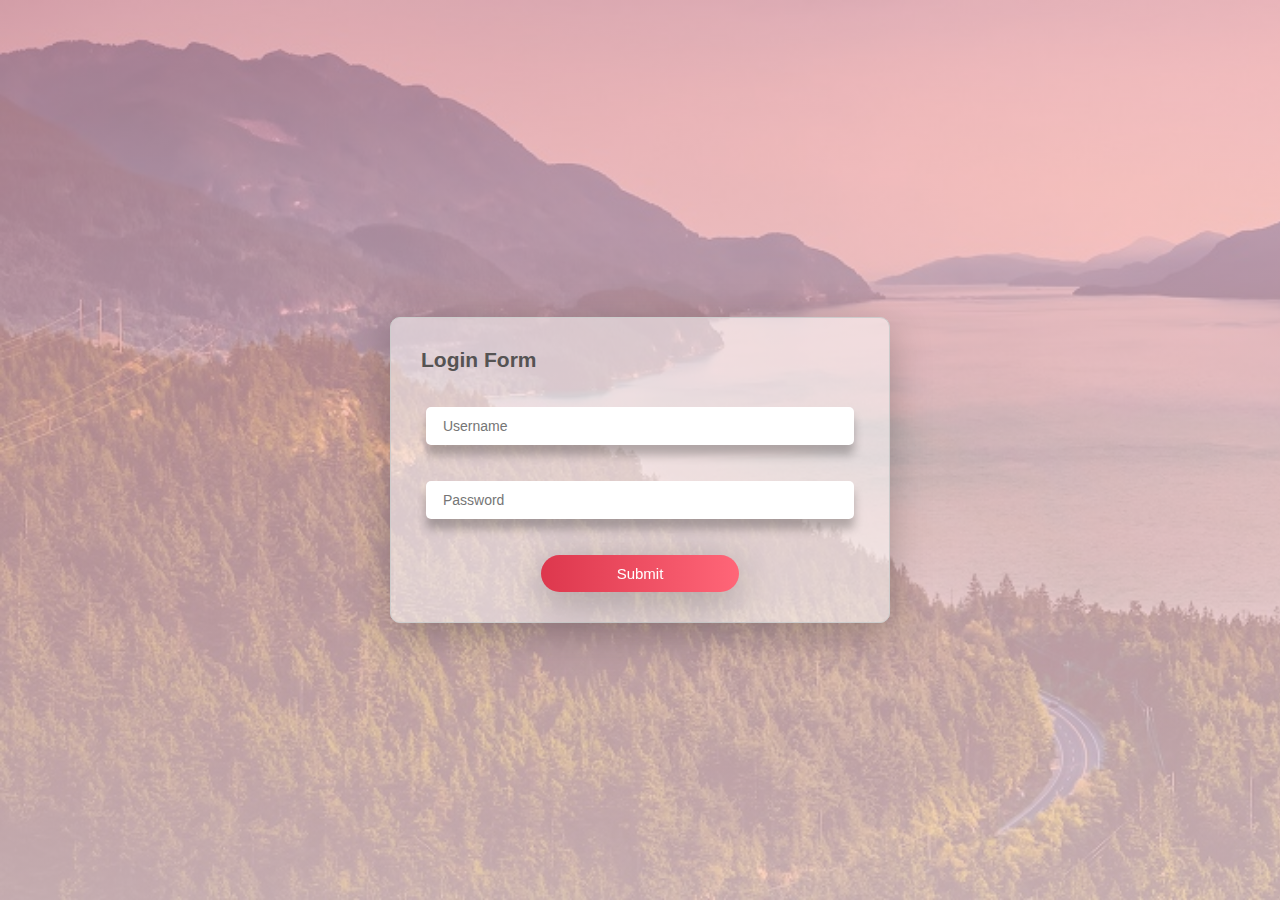
<file: floating_placeholder/index.html>
<!DOCTYPE html>
<html lang="en">
<head>
    <meta charset="UTF-8">
    <meta name="viewport" content="width=device-width, initial-scale=1.0">
    <link rel="stylesheet" href="style.css">
    <title>Floating Placeholder Input Login Form</title>
</head>
<body>
    <div class="container">
        <form action="#" class="form">
            <h2>Login Form</h2>
            <div class="form__input-box">
                <input type="text" name="username" id="username" placeholder="Username" required autocomplete="off">
                <label for="username">Username</label>
            </div>
            <div class="form__input-box">
                <input type="password" name="password" id="password" placeholder="Password" required>
                <label for="password">Password</label>
            </div>
            <div class="btn-box">
                <input type="submit" name="submit" class="btn" value="Submit">
            </div>
        </form>
    </div>
</body>
</html>
</file>
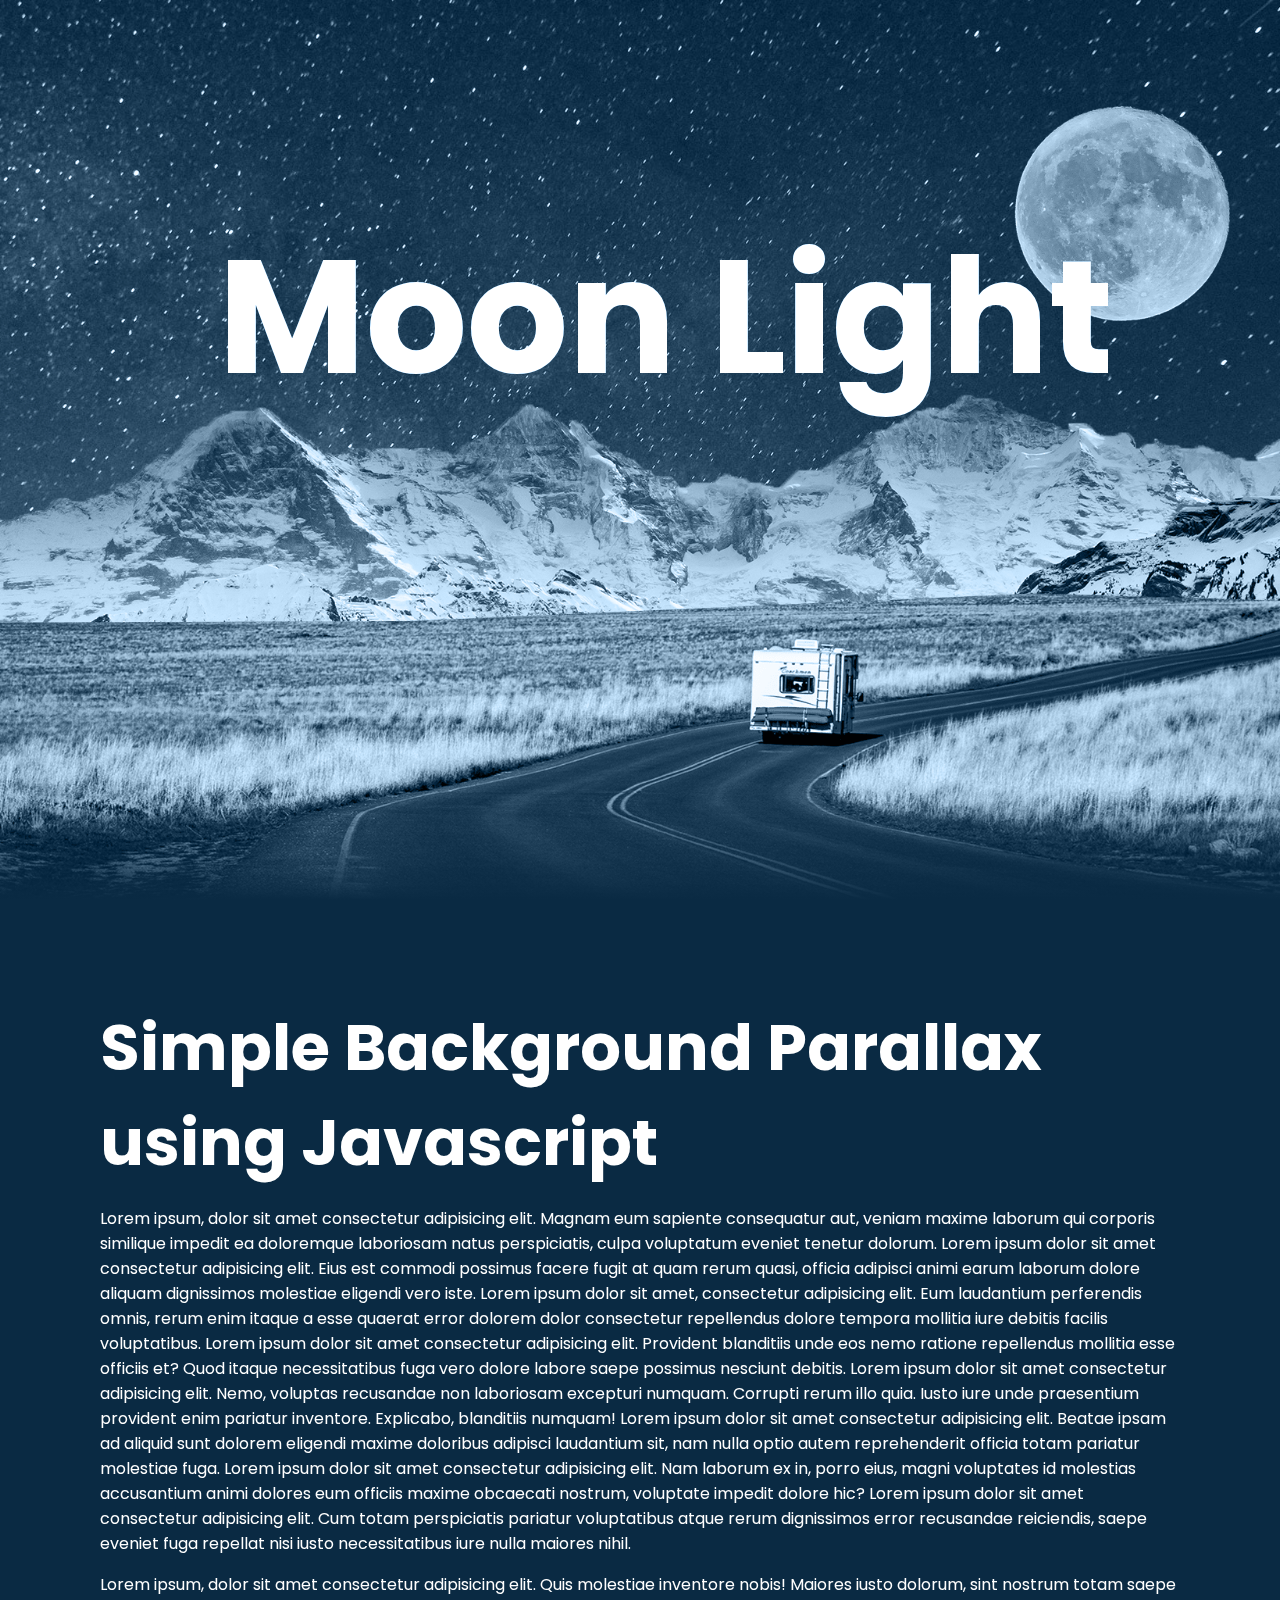
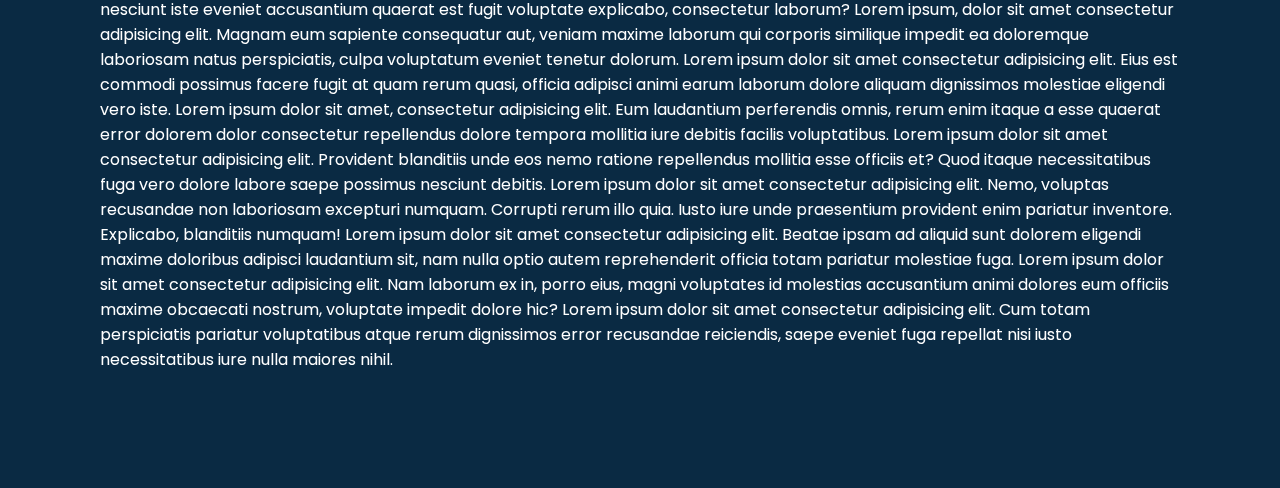
<file: parallax_moonlight/index.html>
<!DOCTYPE html>
<html lang="en">
<head>
    <meta charset="UTF-8">
    <meta name="viewport" content="width=device-width, initial-scale=1.0">
    <link rel="stylesheet" href="style.css">
    <title>Parallax &mdash; Scrolling Effects - Moonlight</title>
</head>
<body>
    <section class="hero">
        <img src="img/bg.jpg" alt="Background sky" id="bg">
        <img src="img/moon.png" alt="Moon" id="moon">
        <img src="img/mountain-min.png" alt="Mountain" id="mountain">
        <img src="img/road-min.png" alt="Road" id="road">
        <h1 id="hero-text">Moon Light</h1>
    </section>

    <section class="content">
        <h2>Simple Background Parallax using Javascript</h2>
        <p>
            Lorem ipsum, dolor sit amet consectetur adipisicing elit. Magnam eum sapiente consequatur aut, veniam maxime laborum qui corporis similique impedit ea doloremque laboriosam natus perspiciatis, culpa voluptatum eveniet tenetur dolorum.
            Lorem ipsum dolor sit amet consectetur adipisicing elit. Eius est commodi possimus facere fugit at quam rerum quasi, officia adipisci animi earum laborum dolore aliquam dignissimos molestiae eligendi vero iste.
            Lorem ipsum dolor sit amet, consectetur adipisicing elit. Eum laudantium perferendis omnis, rerum enim itaque a esse quaerat error dolorem dolor consectetur repellendus dolore tempora mollitia iure debitis facilis voluptatibus.
            Lorem ipsum dolor sit amet consectetur adipisicing elit. Provident blanditiis unde eos nemo ratione repellendus mollitia esse officiis et? Quod itaque necessitatibus fuga vero dolore labore saepe possimus nesciunt debitis.
            Lorem ipsum dolor sit amet consectetur adipisicing elit. Nemo, voluptas recusandae non laboriosam excepturi numquam. Corrupti rerum illo quia. Iusto iure unde praesentium provident enim pariatur inventore. Explicabo, blanditiis numquam!
            Lorem ipsum dolor sit amet consectetur adipisicing elit. Beatae ipsam ad aliquid sunt dolorem eligendi maxime doloribus adipisci laudantium sit, nam nulla optio autem reprehenderit officia totam pariatur molestiae fuga.
            Lorem ipsum dolor sit amet consectetur adipisicing elit. Nam laborum ex in, porro eius, magni voluptates id molestias accusantium animi dolores eum officiis maxime obcaecati nostrum, voluptate impedit dolore hic?
            Lorem ipsum dolor sit amet consectetur adipisicing elit. Cum totam perspiciatis pariatur voluptatibus atque rerum dignissimos error recusandae reiciendis, saepe eveniet fuga repellat nisi iusto necessitatibus iure nulla maiores nihil.
            
        </p>
        <p>
            Lorem ipsum, dolor sit amet consectetur adipisicing elit. Quis molestiae inventore nobis! Maiores iusto dolorum, sint nostrum totam saepe nesciunt iste eveniet accusantium quaerat est fugit voluptate explicabo, consectetur laborum?
            Lorem ipsum, dolor sit amet consectetur adipisicing elit. Magnam eum sapiente consequatur aut, veniam maxime laborum qui corporis similique impedit ea doloremque laboriosam natus perspiciatis, culpa voluptatum eveniet tenetur dolorum.
            Lorem ipsum dolor sit amet consectetur adipisicing elit. Eius est commodi possimus facere fugit at quam rerum quasi, officia adipisci animi earum laborum dolore aliquam dignissimos molestiae eligendi vero iste.
            Lorem ipsum dolor sit amet, consectetur adipisicing elit. Eum laudantium perferendis omnis, rerum enim itaque a esse quaerat error dolorem dolor consectetur repellendus dolore tempora mollitia iure debitis facilis voluptatibus.
            Lorem ipsum dolor sit amet consectetur adipisicing elit. Provident blanditiis unde eos nemo ratione repellendus mollitia esse officiis et? Quod itaque necessitatibus fuga vero dolore labore saepe possimus nesciunt debitis.
            Lorem ipsum dolor sit amet consectetur adipisicing elit. Nemo, voluptas recusandae non laboriosam excepturi numquam. Corrupti rerum illo quia. Iusto iure unde praesentium provident enim pariatur inventore. Explicabo, blanditiis numquam!
            Lorem ipsum dolor sit amet consectetur adipisicing elit. Beatae ipsam ad aliquid sunt dolorem eligendi maxime doloribus adipisci laudantium sit, nam nulla optio autem reprehenderit officia totam pariatur molestiae fuga.
            Lorem ipsum dolor sit amet consectetur adipisicing elit. Nam laborum ex in, porro eius, magni voluptates id molestias accusantium animi dolores eum officiis maxime obcaecati nostrum, voluptate impedit dolore hic?
            Lorem ipsum dolor sit amet consectetur adipisicing elit. Cum totam perspiciatis pariatur voluptatibus atque rerum dignissimos error recusandae reiciendis, saepe eveniet fuga repellat nisi iusto necessitatibus iure nulla maiores nihil.
            
        </p>
    </section>

    <script type="text/javascript">

        let bg = document.getElementById('bg');
        let moon = document.getElementById('moon');
        let mountain = document.getElementById('mountain'); 
        let road = document.getElementById('road'); 
        let text = document.getElementById('hero-text');
        
        // scroll event
        window.addEventListener('scroll', (event) => {
            var val = window.scrollY;

            if(val > 1) {
                bg.style.top = val * 0.5 + 'px';
                moon.style.left = -val * 0.5 + 'px';
                mountain.style.top = -val * 0.15 + 'px';
                road.style.top = val * 0.15 + 'px';
                text.style.top = val * 1 + '%';
            }
        });

    </script>
</body>
</html>
</file>
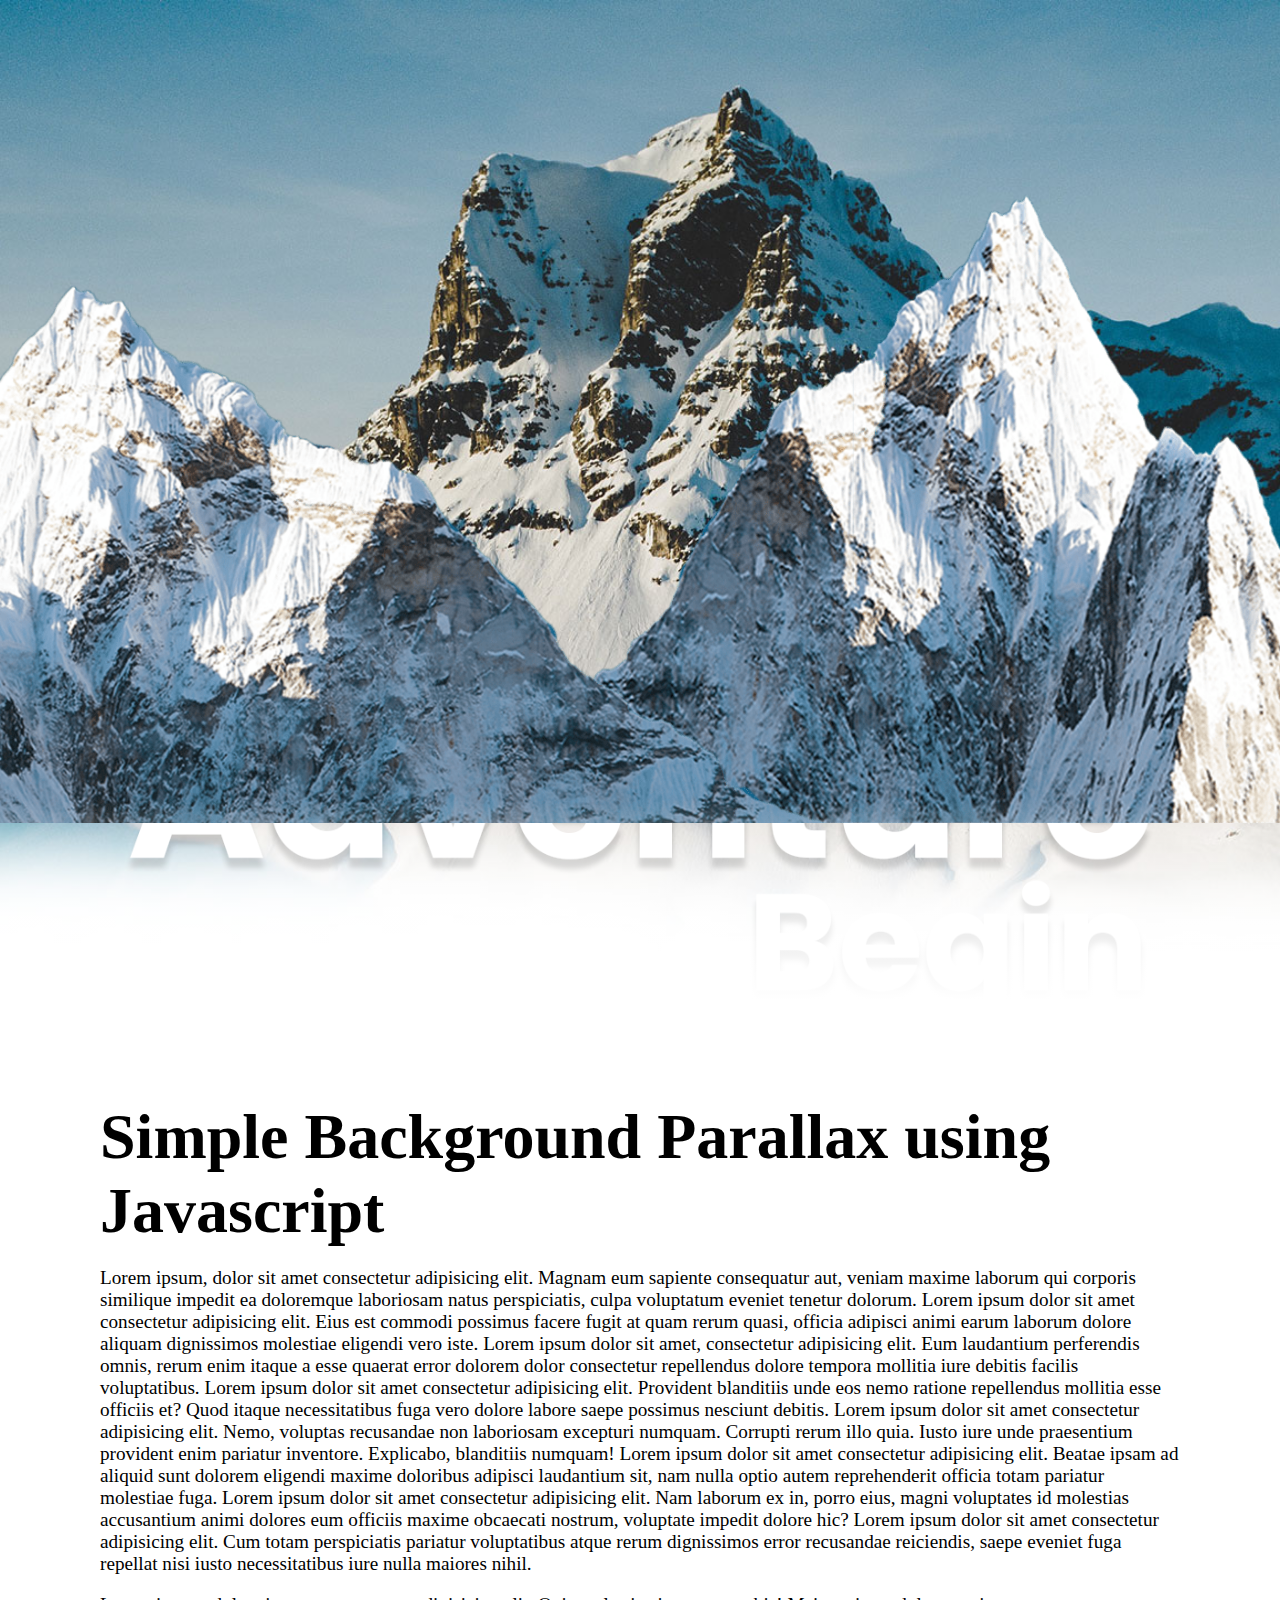
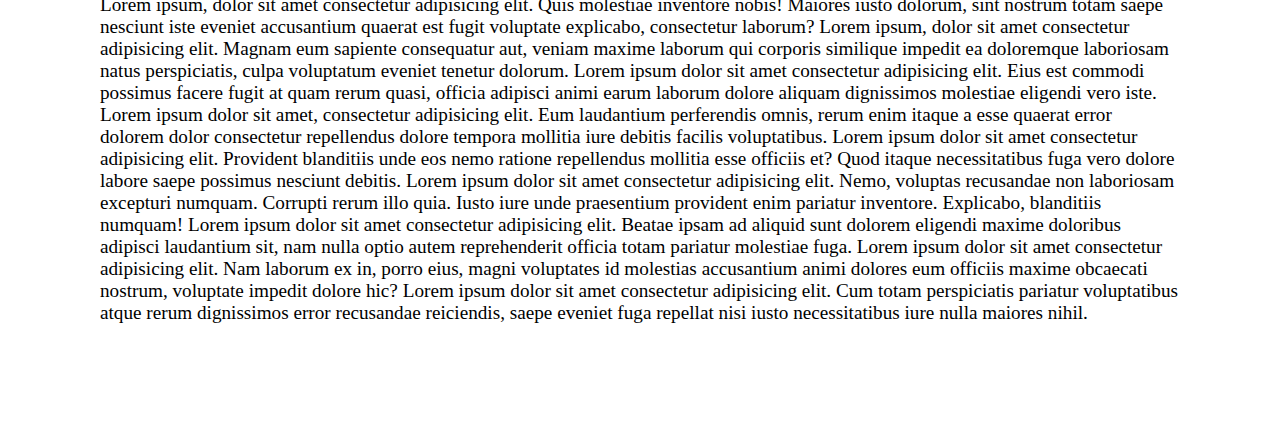
<file: parallax_mountains/index.html>
<!DOCTYPE html>
<html lang="en">
<head>
    <meta charset="UTF-8">
    <meta name="viewport" content="width=device-width, initial-scale=1.0">
    <link rel="stylesheet" href="style.css">
    <title>Parallax &mdash; Scrolling Effects - Mountains</title>
</head>
<body>
    <section class="zoom">
        <img src="img/mountain1-min.png" alt="Mountain 1" id="layer1">
        <img src="img/mountain2-min.png" alt="Mountain 2" id="layer2">
        <img src="img/text.png" alt="Adventure Text" id="text">
    </section>

    <section class="content">
        <h2>Simple Background Parallax using Javascript</h2>
        <p>
            Lorem ipsum, dolor sit amet consectetur adipisicing elit. Magnam eum sapiente consequatur aut, veniam maxime laborum qui corporis similique impedit ea doloremque laboriosam natus perspiciatis, culpa voluptatum eveniet tenetur dolorum.
            Lorem ipsum dolor sit amet consectetur adipisicing elit. Eius est commodi possimus facere fugit at quam rerum quasi, officia adipisci animi earum laborum dolore aliquam dignissimos molestiae eligendi vero iste.
            Lorem ipsum dolor sit amet, consectetur adipisicing elit. Eum laudantium perferendis omnis, rerum enim itaque a esse quaerat error dolorem dolor consectetur repellendus dolore tempora mollitia iure debitis facilis voluptatibus.
            Lorem ipsum dolor sit amet consectetur adipisicing elit. Provident blanditiis unde eos nemo ratione repellendus mollitia esse officiis et? Quod itaque necessitatibus fuga vero dolore labore saepe possimus nesciunt debitis.
            Lorem ipsum dolor sit amet consectetur adipisicing elit. Nemo, voluptas recusandae non laboriosam excepturi numquam. Corrupti rerum illo quia. Iusto iure unde praesentium provident enim pariatur inventore. Explicabo, blanditiis numquam!
            Lorem ipsum dolor sit amet consectetur adipisicing elit. Beatae ipsam ad aliquid sunt dolorem eligendi maxime doloribus adipisci laudantium sit, nam nulla optio autem reprehenderit officia totam pariatur molestiae fuga.
            Lorem ipsum dolor sit amet consectetur adipisicing elit. Nam laborum ex in, porro eius, magni voluptates id molestias accusantium animi dolores eum officiis maxime obcaecati nostrum, voluptate impedit dolore hic?
            Lorem ipsum dolor sit amet consectetur adipisicing elit. Cum totam perspiciatis pariatur voluptatibus atque rerum dignissimos error recusandae reiciendis, saepe eveniet fuga repellat nisi iusto necessitatibus iure nulla maiores nihil.
            
        </p>
        <p>
            Lorem ipsum, dolor sit amet consectetur adipisicing elit. Quis molestiae inventore nobis! Maiores iusto dolorum, sint nostrum totam saepe nesciunt iste eveniet accusantium quaerat est fugit voluptate explicabo, consectetur laborum?
            Lorem ipsum, dolor sit amet consectetur adipisicing elit. Magnam eum sapiente consequatur aut, veniam maxime laborum qui corporis similique impedit ea doloremque laboriosam natus perspiciatis, culpa voluptatum eveniet tenetur dolorum.
            Lorem ipsum dolor sit amet consectetur adipisicing elit. Eius est commodi possimus facere fugit at quam rerum quasi, officia adipisci animi earum laborum dolore aliquam dignissimos molestiae eligendi vero iste.
            Lorem ipsum dolor sit amet, consectetur adipisicing elit. Eum laudantium perferendis omnis, rerum enim itaque a esse quaerat error dolorem dolor consectetur repellendus dolore tempora mollitia iure debitis facilis voluptatibus.
            Lorem ipsum dolor sit amet consectetur adipisicing elit. Provident blanditiis unde eos nemo ratione repellendus mollitia esse officiis et? Quod itaque necessitatibus fuga vero dolore labore saepe possimus nesciunt debitis.
            Lorem ipsum dolor sit amet consectetur adipisicing elit. Nemo, voluptas recusandae non laboriosam excepturi numquam. Corrupti rerum illo quia. Iusto iure unde praesentium provident enim pariatur inventore. Explicabo, blanditiis numquam!
            Lorem ipsum dolor sit amet consectetur adipisicing elit. Beatae ipsam ad aliquid sunt dolorem eligendi maxime doloribus adipisci laudantium sit, nam nulla optio autem reprehenderit officia totam pariatur molestiae fuga.
            Lorem ipsum dolor sit amet consectetur adipisicing elit. Nam laborum ex in, porro eius, magni voluptates id molestias accusantium animi dolores eum officiis maxime obcaecati nostrum, voluptate impedit dolore hic?
            Lorem ipsum dolor sit amet consectetur adipisicing elit. Cum totam perspiciatis pariatur voluptatibus atque rerum dignissimos error recusandae reiciendis, saepe eveniet fuga repellat nisi iusto necessitatibus iure nulla maiores nihil.
            
        </p>
    </section>

    <script type="text/javascript">

        var layer1 = document.getElementById('layer1'); // mountain 1
        var layer2 = document.getElementById('layer2'); // mountain 2
        var text = document.getElementById('text');  // text image
        //scroll = window.pageYOffset;
        
        // scroll event
        document.addEventListener('scroll', (event) => {

            var offset = window.pageYOffset;
            scroll = offset;

            /* slowly increasing the width based on scroll offset so that the layer 1 image
               will increase and since it has translateX(-50%) defined, that will also increase
               and at one point, the image will go out of sight. But of course we dont see it overlapping 
               because we have set the overflow as hidden in the parent */
            if (window.matchMedia('(max-width: 400px)')) {
                layer1.style.width = (100 + scroll/2) + '%';
            } else if (window.matchMedia('(max-width: 1000px)')) {
                layer1.style.width = (100 + scroll/3) + '%';
            } else {
                layer1.style.width = (100 + scroll/5) + '%';
            }

            /* slowly increasing the width based on scroll offset so that the layer 2 image
               will increase and also we are slowly increasing the 'left' 
               so that this image will be slowly shifted to right side of the viewport
               and at one point, the image will go out of sight. But of course we dont see it overlapping 
               because we have set the overflow as hidden in the parent */
            if (window.matchMedia('(max-width: 400px)')) {
                layer2.style.width = (100 + scroll/4) + '%';
                layer2.style.left = (scroll/10) + '%';
                /* slowly increasing the width based on scroll offset so that the text image 
                    will shift upward (top). And to move it upwards, we have to give negative value for top. */
                text.style.top = -(scroll/3) + '%';

            } else if (window.matchMedia('(max-width: 1000px)')) {
                layer2.style.width = (100 + scroll/4) + '%';
                layer2.style.left = (scroll/40) + '%';
                /* slowly increasing the width based on scroll offset so that the text image 
                    will shift upward (top). And to move it upwards, we have to give negative value for top. */
                text.style.top = -(scroll/15) + '%';

            } else {
                layer2.style.width = (100 + scroll/5) + '%';
                layer2.style.left = (scroll/50) + '%';
                /* slowly increasing the width based on scroll offset so that the text image 
                    will shift upward (top). And to move it upwards, we have to give negative value for top. */
                text.style.top = -(scroll/20) + '%';
            }

            //console.log('layer1/2 width: '+ layer1.style.width);
            //console.log('layer2 left: '+ layer2.style.left);
            //console.log('text top: '+ text.style.top);
        });

    </script>
</body>
</html>
</file>
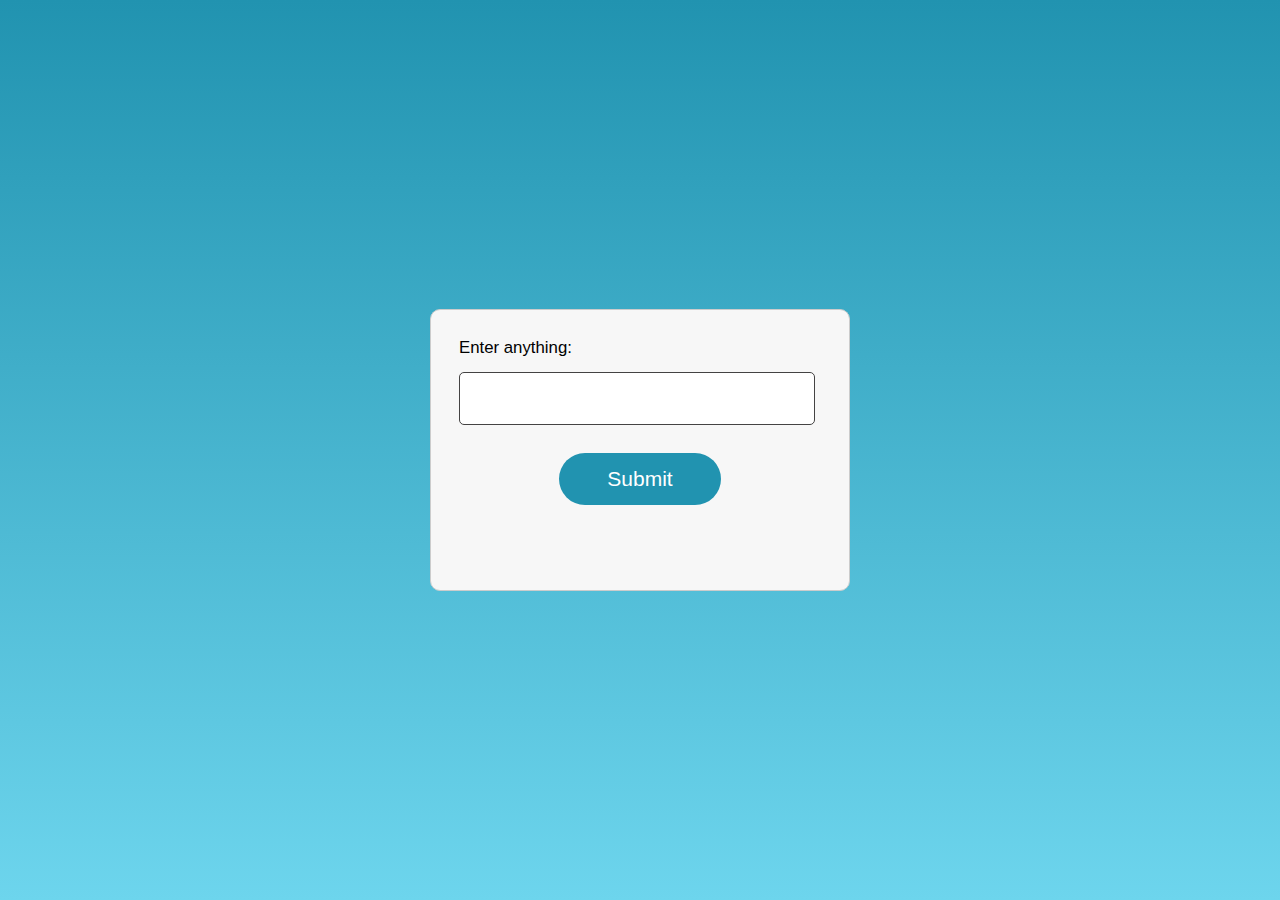
<file: shaky_textbox/index.html>
<!DOCTYPE html>
<html lang="en">
<head>
    <meta charset="UTF-8">
    <meta name="viewport" content="width=device-width, initial-scale=1.0">
    <link rel="stylesheet" href="style.css">
    <title>Shaking Textbox (in case of error)</title>
</head>
<body>
    <div class="container">
        <form action="#" class="form">
            <div class="form__input-box">
                <label for="username">Enter anything:</label>
                <input type="text" name="search" id="search" autocomplete="off" onfocus="removeError();">
            </div>
            <div class="btn-box">
                <input type="button" name="submit" class="btn" value="Submit" onclick="addError();">
            </div>
        </form>
    </div>
    
    <!--
        Type anything in the search textbox and click on the submit button.
        The textbox will shake with red border around it.
        Use case - Can be useful to show if user enters a wrong input than expected.
    -->
    <script type="text/javascript">

        function addError() {
            var search = document.getElementById('search');
            if(!search.classList.contains('error')) {
                search.classList.add('error');
            }
        }

        function removeError() {
            var search = document.getElementById('search');
            if(search.classList.contains('error')) {
                search.classList.remove('error');
            }
        }
    </script>
</body>
</html>
</file>
<file: floating_placeholder/style.css>
/*
    This is a sample login page with Floating labels for the input text boxes.
    At start, you see the placeholders for both Username and Password textboxes,
    and as soon as you start typing, the placeholder label magically shifts 
    before it's respective textbox. Also if the textbox is empty, the label just disappers.
*/

*,
*::before,
*::after {
    margin: 0;
    padding: 0;
}

html {
    font-family: sans-serif;
    font-size: 62.5%;
}

body {
    font-size: 1.4rem;
    height: 100vh; /* for linear gradient to work on <body>, we need to specify height for the body element */
    background-image: linear-gradient(#ee9ca79f, #ffdde1be), url(background.jpg);
    background-size: cover;

    display: grid;
    grid-template-columns: 1fr minmax(15rem, 50rem) 1fr;
    grid-template-rows: 1fr 1fr 1fr;
    row-gap: 2rem;
}


.container {
    
    margin-top: 4rem;
    grid-column: 2 /3 ;
    grid-row: 2 / 3 ;

    border: 1px solid #ccc;
    box-shadow: 0 1rem 4rem rgba(0,0,0,.25);
    border-radius: 10px;
    padding: 3rem;

    background-color: rgba(255, 255, 255, 0.5);
}

h2 {
    margin-bottom: 3.5rem;
    color: rgb(85, 83, 83);
}

.form__input-box > * {
    display: block;    
}

.form__input-box {
    margin-bottom: 2rem;
}

.form__input-box label {
    margin-bottom: .4rem;
    color: rgb(85, 83, 83);
    /* placeolder shown */
    transform: translate(0, -6rem);
    opacity: 1;
    transition: all .4s;
}

.form__input-box input {
    font-family: sans-serif;
    font-size: 1.4rem;
    
    padding: 1rem 1.6rem;
    width: 90%;
    margin: 0 auto;
    border-radius: 5px;
    box-shadow: 0 1rem 1rem rgba(0,0,0,.25);
    border: 1px solid transparent; /* IMP: since we are using border on :focus, you may see minor shake without this line*/
}

.form__input-box input:focus {
    outline: none;
    border: 1px solid rgb(68, 67, 67);
}

.form__input-box input:placeholder-shown + label {
    transform: translate(1.7rem, -2.5rem);
    opacity: 0;
}

.btn-box {
    width: 100%;
    text-align: center;
}

.btn {
    border: none;
    border-radius: 100px;
    outline: none;
    padding: 1rem 2rem;
    width: 45%;
    font-size: 1.5rem;
    /*background-color:  rgb(24, 67, 124, .8);*/
    background-image: linear-gradient(to right, #dd374d, #ff6678);
    box-shadow: 0 1rem 4rem rgba(0,0,0,.25);
    color: #fff;

    transition: all .2s;
    backface-visibility: hidden; /* to avoid slight blurrs due to transforms */
}

.btn:hover,
.btn:active {
    background-color: rgb(24, 67, 124);
}

.btn:active {
    transform: translateY(3px);
}

/* FOR RESPONSIVE DESIGN */
@media only screen and (max-width: 500px) {
    body {
        grid-template-columns: 1fr 18fr 1fr;
        grid-template-rows: 1fr minmax(350px, 1fr) 1fr;
    }
}
</file>
<file: parallax_moonlight/style.css>
@import url('https://fonts.googleapis.com/css2?family=Poppins:wght@300;400;500;600;700;800;900&display=swap');

/* CSS Custom properties */
:root {
    --color-primary: #0a2a43;
}

body {
    margin: 0;
    padding: 0;
    font-family: 'Poppins', sans-serif;
    background-color: var(--color-primary);
    min-height: 1000px;
}

.hero {
    width: 100%;
    height: 100vh;
    position: relative;
    overflow: hidden;
}

.hero::before {
    content: '';
    position: absolute;
    bottom: 0;
    width: 100%;
    height: 100px;
    background-image: linear-gradient(to top, var(--color-primary), transparent);
    z-index: 10;
}

.hero::after {
    content: '';
    position: absolute;
    top: 0;
    left: 0;
    width: 100%;
    height: 100%;
    background: var(--color-primary);
    mix-blend-mode: color; /* defines how an element’s content should blend with its background. */
    z-index: 10;
}

.hero img {
    width: 100%;
    height: 100%;
    position: absolute;
    top: 0;
    left: 0;
    object-fit: cover;
    pointer-events: none;
}

.hero #road {
    z-index: 2;
}

.hero h1 {
    position: absolute;
    top: 10%;
    left: 17%;
    color: #fff;
    font-size: 10rem;
    z-index: 1;
}

.content {
    padding: 100px;
    box-sizing: border-box;
    color: white;
}

.content h2 {
    margin: 0;
    padding: 0;
    font-size: 4em;
}

.content p {
    font-size: 1em;
}


@media only screen and (max-width: 1000px) {
        
    .hero h1 {
        font-size: 7rem;
    }

    .content {
        padding: 80px;
    }
    .content h2 {
        font-size: 3em;
    }
}

@media only screen and (max-width: 800px) {

    .hero h1 {
        font-size: 5rem;
        top: 20%;
    }

    .content {
        padding: 70px;
    }
    .content h2 {
        font-size: 2.5em;
    }
    
}

@media only screen and (max-width: 400px) {
    
    .hero #moon {
        width: 100%;
        height: 80%;
        position: absolute;
        top: 5%;
        right: 0;
        object-fit: cover;
        pointer-events: none;
    }

    .hero h1 {
        font-size: 3rem;
        top: 20%;
    }

    .content {
        padding: 30px;
    }
    .content h2 {
        font-size: 1.5em;
    }
    .content p {
        font-size: .8rem;
    }

}
</file>
<file: parallax_mountains/style.css>
body {
    margin: 0;
    padding: 0;
}

.zoom {
    width: 100%;
    height: 1000px;  /* needs enought height so that the scrolling effect will be more natural */
    position: relative;
    overflow: hidden; /* important - otherwise scolling images will overflow the div. */
    /* fixed backround image which will not change its position based on scroll */
    background: url(img/bg.jpg);
    background-size: cover;
    background-position: start;
}

.zoom::before {
    content: '';
    position: absolute;
    bottom: 0;
    width: 100%;
    height: 200px;
    z-index: 1000;
    /* for nice snowy effect at the bottom of the image just before the text content start */
    background: linear-gradient(transparent, #fff); 
}

.zoom #layer1 {
    /*
        We want the this left image to shift to left based on scroll, hence 
        1. specifying the position in % is very important for parallax effect.
        2. initial position negative translateX bcz we want to move it to left along the X axis 
           (hence negative translateY %) and need to specify left for its initial postion
    */
    position: absolute;
    width: 100%;
    left: 40%;
    transform: translateX(-50%);

    z-index: 10; /* to have this on top of all ther images */
}

.zoom #layer2 {
    /*
        We want the this right image to shift to right based on scroll, hence 
        1. specifying the position in % is very important for parallax effect.
        2. initial position specified with right: 0
        The logic to shift this image right is in javascript (index.html).
    */
    position: absolute;
    width: 100%;
    right: 0;
    z-index: 9; /* to have this on top of text image but below layer 1 (Mountain 1 image)*/
}

.zoom #text {
    /* initial position of this text image should be behind the mountains
       and as we scroll, it should shift upwards along the Y axis.
       The logic to shift this image upwards is in javascript (index.html). */
    position: absolute;
    width: 100%;
    right: 0;
    transform: translateY(50%);
}

.content {
    padding: 100px;
    box-sizing: border-box;
    font-family: consolas;
}

.content h2 {
    margin: 0;
    padding: 0;
    font-size: 4em;
}

.content p {
    font-size: 1.2em;
}


@media only screen and (max-width: 1000px) {
    .zoom {
        height: 900px;
    }
}

@media only screen and (max-width: 800px) {
    .zoom {
        height: 700px;
    }

    .zoom #layer1 {
        position: absolute;
        width: 100%;
        left: 40%;
        top: 8%;
        transform: translateX(-50%);

        z-index: 10; /* to have this on top of all ther images */
    }

    .zoom #layer2 {
        position: absolute;
        width: 100%;
        right: 0;
        top: 8%;
        z-index: 9; /* to have this on top of text image but below layer 1 (Mountain 1 image)*/
    }

    .zoom #text {
        position: absolute;
        width: 100%;
        right: 0;
        transform: translateY(50%);
    }
}

@media only screen and (max-width: 400px) {
    .zoom {
        height: 350px;
        background-position: top;
    }

    .zoom #layer1 {
        position: absolute;
        width: 100%;
        left: 40%;
        top: 25%;
        transform: translateX(-50%);

        z-index: 10; /* to have this on top of all ther images */
    }

    .zoom #layer2 {
        position: absolute;
        width: 100%;
        right: 0;
        top: 25%;
        z-index: 9; /* to have this on top of text image but below layer 1 (Mountain 1 image)*/
    }

    .zoom #text {
        transform: translateY(80%);
    }

        
    .content {
        padding: 20px;
    }

    .content h2 {
        font-size: 2em;
    }

    .content p {
        font-size: 1.2em;
    }

}
</file>
<file: shaky_textbox/style.css>
/*
    Type anything in the search textbox and click on the submit button.
    The textbox will shake with red border around it.
    Use case - Can be useful to show if user enters a wrong input than expected.
*/

*,
*::before,
*::after {
    margin: 0;
    padding: 0;
}

html {
    font-family: sans-serif;
    font-size: 14px;
}

body {
    height: 100vh;
    display: grid;
    grid-template-columns: 1fr minmax(15rem, 30rem) 1fr;
    grid-template-rows: 1fr 1fr 1fr;
    row-gap: 2rem;

    background-image: linear-gradient(#2193b0, #6dd5ed);
}

.container {
    grid-column: 2 /3 ;
    grid-row: 2 / 3 ;
    border: 1px solid #ccc;
    border-radius: 10px;
    padding: 2rem;

    background-color: #f7f7f7;
}

.form__input-box {
    margin-bottom: 2rem;
}

.form__input-box label {
    font-size: 1.2rem;
    display: inline-block; /* otherwise bottom margin cannot be applied. */
    margin-bottom: 1rem;
}

.form__input-box input {
    font-family: sans-serif;
    font-size: 1.4rem;
    
    padding: 1rem 1rem;
    width: 90%;
    margin: 0 auto;
    border-radius: 5px;
    border: 1px solid rgb(68, 67, 67);
}

.form__input-box input:focus {
    outline: none;
    box-shadow: 0 2rem 4rem rgba(255, 255, 255, 0.3);
}


.btn-box {
    width: 100%;
    text-align: center;
}

.btn {
    border: none;
    border-radius: 100px;
    outline: none;
    padding: 1rem 2rem;
    width: max(10rem, 45%);
    font-size: 1.5rem;
    background-color: #2193b0;
    color: #fff;

    transition: all .2s;
    backface-visibility: hidden; /* to avoid slight blurrs due to transforms */
}

.btn:hover,
.btn:active {
    background-color: #1c7b93;
}

.btn:active {
    transform: translateY(3px);
}


.demo {
    grid-column: 1 / -1 ;
    border: 1px dashed #ccc;
    border-radius: 3px;
    padding: 2rem;
    color: rgb(97, 95, 95);
    width: 60%;
    margin: 0 auto;
}


/* ERROR CLASS FOR THE SHAKY ANIMATION */
.error {
    box-shadow: 0 0 0.5em red;

    /*  animation-name, animation-duration, animation-timing-function, animation-delay, animation-iteration-count */
    animation: shake 0.2s ease-in-out 0s 2;
}

@keyframes shake {
    0% { margin-left: 0rem; }
    25% { margin-left: 0.5rem; }
    75% { margin-left: -0.5rem; }
    100% { margin-left: 0rem; }
}


/* FOR RESPONSIVE DESIGN */
@media only screen and (max-width: 500px) {
    body {
        grid-template-columns: 1fr 18fr 1fr;
        grid-template-rows: 150px minmax(250px, 1fr) 1fr;
    }
}
</file>
